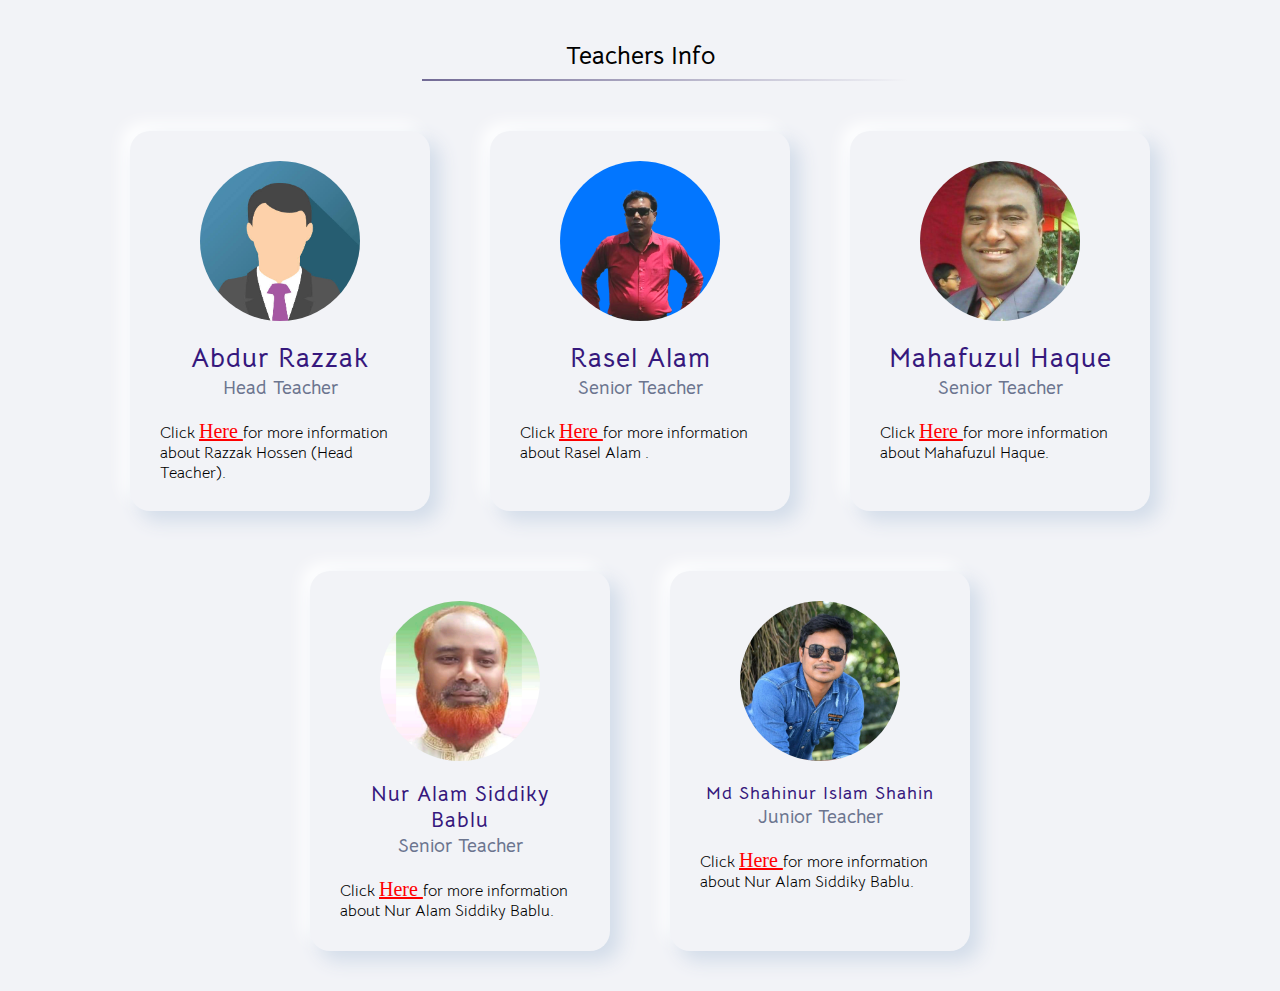
<file: teacher section.html>
<!DOCTYPE html>
<html lang="en">
<head>
  <meta charset="UTF-8">
  <meta http-equiv="X-UA-Compatible" content="IE=edge">
  <meta name="viewport" content="width=device-width, initial-scale=1.0">
  <link rel="stylesheet" href="https://cdnjs.cloudflare.com/ajax/libs/font-awesome/4.7.0/css/font-awesome.css" />
  <link rel="stylesheet" href="./css/teacher section.css">
  <title>Teachers Section</title>
</head>
<body>
  <h1 class="tittle">Teachers Info</h1>
  <div class="body">
    <div class="container">


      <div class="card">
        <div class="content">
          <div class="imgBx">
            <img src="./img/teacher avatar.jpg" alt="Teachers Image">
          </div>
          <div class="contentBx">
            <h4>Abdur Razzak</h4>
            <h5>Head Teacher</h5>
          </div>
          <div class="info request-callback" onclick="window.open('headteacher.html')">
            Click <span> Here </span> for more information about Razzak Hossen (Head Teacher).
          </div>
        </div>
      </div>


      <div class="card">
        <div class="content">
          <div class="imgBx">
            <img src="./img/rasel.jpg" alt="Teachers Image">
          </div>
          <div class="contentBx">
            <h4>Rasel Alam</h4>
            <h5>Senior Teacher</h5>
          </div>
          <div class="info request-callback" onclick="window.open('rasel.html')">
            Click <span> Here </span> for more information about Rasel Alam .
          </div>
        </div>
      </div>


      <div class="card">
        <div class="content">
          <div class="imgBx">
            <img src="./img/mahafuzul.jpg" alt="Teachers Image">
          </div>
          <div class="contentBx">
            <h4>Mahafuzul Haque</h4>
            <h5>Senior Teacher</h5>
          </div>
          <div class="info request-callback" onclick="window.open('mahafuzul.html')">
            Click <span> Here </span> for more information about Mahafuzul Haque.
          </div>
        </div>
      </div>


      <div class="card">
        <div class="content">
          <div class="imgBx">
            <img src="./img/bablu.jpg" alt="Teachers Image">
          </div>
          <div class="contentBx">
            <h4 style="font-size:1.3rem">Nur Alam Siddiky Bablu</h4>
            <h5>Senior Teacher</h5>
          </div>
          <div class="info request-callback" onclick="window.open('bablu.html')">
            Click <span> Here </span> for more information about Nur Alam Siddiky Bablu.
          </div>
        </div>
      </div>


      <div class="card">
        <div class="content">
          <div class="imgBx">
            <img src="./img/shahin.jpg" alt="Teachers Image">
          </div>
          <div class="contentBx">
            <h4 style="font-size:1.15rem">Md Shahinur Islam Shahin</h4>
            <h5>Junior Teacher</h5>
          </div>
          <div class="info request-callback" onclick="window.open('shahin.html')">
            Click <span> Here </span> for more information about Nur Alam Siddiky Bablu.
          </div>
        </div>
      </div>

    </div>
  </div>
</body>
</html>
</file>
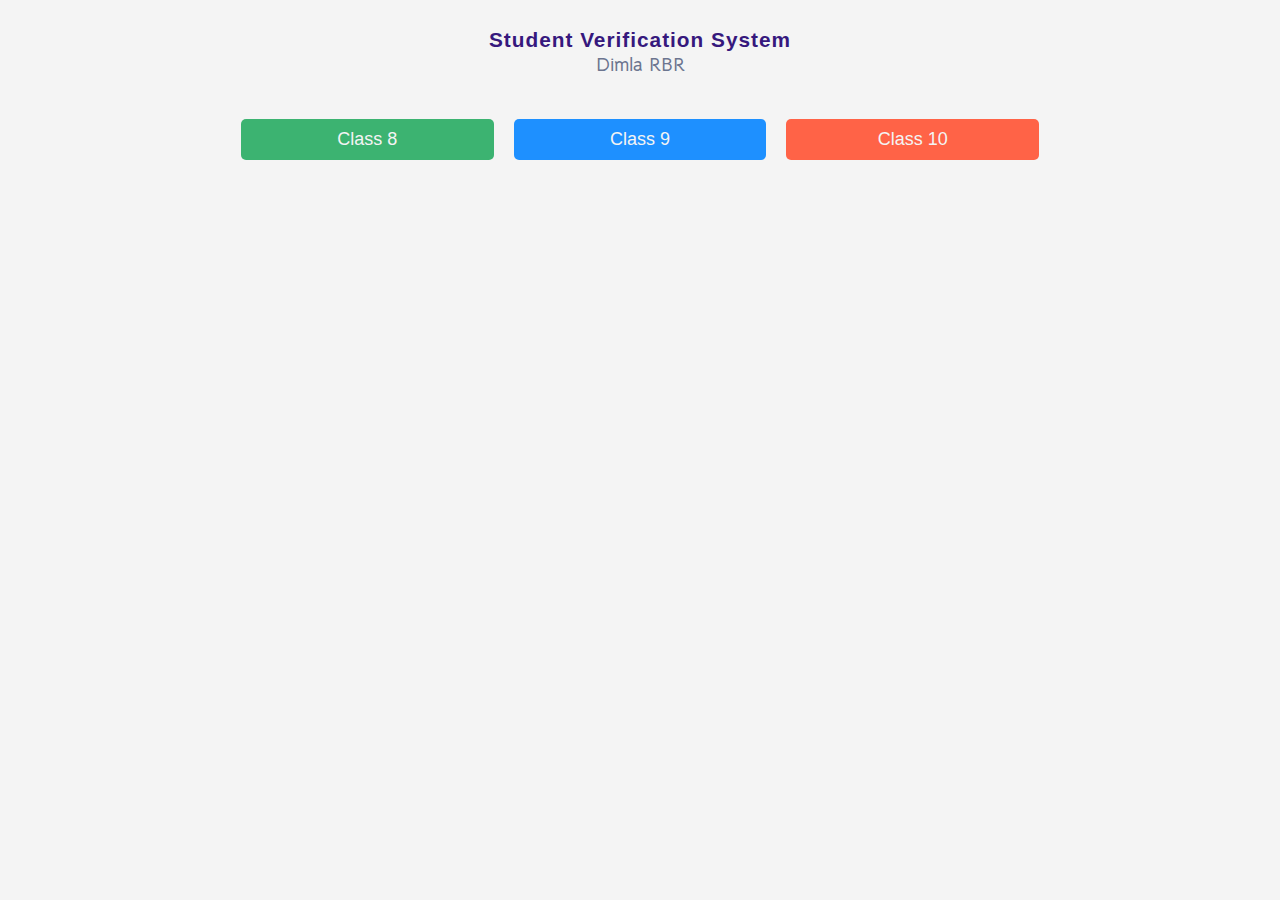
<file: verify student.html>
<!DOCTYPE html>
<html lang="en">
<head>
  <meta charset="UTF-8">
  <meta name="viewport" content="width=device-width, initial-scale=1.0" />
  <link rel="stylesheet" href="https://fonts.googleapis.com/css?family=Bellota+Text:wght@700&display=swap|Roboto|Ubuntu|Lato|Eczar&display=swap" />
  <title>Student Verification System</title>
  <link rel="stylesheet" href="./css/verify student.css"></link>
<body>
  <div id="heading">
    <h4>
      Student Verification System
    </h4>
    <h5>Dimla RBR</h5>
  </div>

  <div class="class">
    <div class="container">
      <p id="classEight">
        Class 8
      </p>
      <p onclick="classNine()" id="classNine" style="background:dodgerblue">
        Class 9
      </p>
      <p id="classTen" style="background:tomato">
        Class 10
      </p>
    </div>


    <div id="card" class="card">
      <div class="content">
        <div class="imgBx">
          <img src="./img/student avatar.jpg" alt="Avatar Image">
        </div>
        <div class="contentBx">
          <h4 id="shortName">Arnnik Islam</h4>
          <h5>Class Nine</h5>
        </div>
        <div class="info">
          <p id="name">
            Name : Md Arnnik Islam Payel
          </p>
          <p id="rollNumber">
            Roll Number : 08
          </p>
          <p id="fatherName">
            Father's Name : Monjur Rashid
          </p>
          <p id="motherName">
            Mother's Name : Mst Anjuman Ara
          </p>
          <p id="phoneNumber">
            Phone Number : 01304687897
          </p>
        </div>
      </div>
    </div>
    <script src="./javascript/verify student.js"></script>
  </body>
</html>
</file>
<file: css/teacher section.css>
@import url('https://fonts.googleapis.com/css2?family=Bellota+Text:ital,wght@0,300;0,400;0,700;1,300;1,400;1,700&display=swap');
*
{
   margin: 0;
   padding: 0;
   box-sizing: border-box;
   font-family: 'Bellota Text', cursive;
}
body {
				background: #f2f3f7;
}
.tittle {
				text-align: center;
				margin-top: 40px;
				margin-bottom: 20px;
				font-size: 25px;
				font-weight: bolder;
				position: relative;
}
.tittle::after {
				content: "";
				position: absolute;
				width: 40%;
				height: 2px;
				background-image: linear-gradient(to left, transparent 5%, #726a95);
				bottom: -10px;
				left: 53%;
				transform: translateX(-50%);
}
.body {
   display: flex;
   justify-content: center;
   align-items: center;
   min-height: 100vh;
   width: 100%;
}
.container
{
   display: flex;
   justify-content: center;
   align-items: center;
   flex-wrap: wrap;
}
.container .card
{
   width: 300px;
   height: 380px;
   padding: 30px;
   margin: 30px;
   background: #f2f3f7;
   box-shadow: 0.6em 0.6em 1.2em #d2dce9,
               -0.5em -0.5em 1em #ffffff;
   border-radius: 20px;
}
.container .card .content
{
   display: flex;
   justify-content: center;
   align-items: center;
   flex-direction: column;
}
.container .card .content .imgBx
{
   width: 160px;
   height: 160px;
   border-radius: 50%;
   position: relative;
   margin-bottom: 20px;
   overflow: hidden;
}
.container .card .content .imgBx img
{
   position: absolute;
   top: 0;
   left: 0;
   width: 100%;
   height: 100%;
   object-fit: cover;
}
.container .card .content .contentBx h4
{
   color: #36187d;
   font-size: 1.7rem;
   font-weight: bold;
   text-align: center;
   letter-spacing: 1px;
}
.container .card .content .contentBx h5
{
   color: #6c758f;
   font-size: 1.2rem;
   font-weight: bold;
   text-align: center;
}
.container .card .content .info
{
   margin-top: 20px;
}
.container .card .content .info span {
				color: red;
				font-family: 'Roboto';
				font-size: 20px;
				text-decoration: underline;
}

/*   colors
        #f2f3f7
        #d2dce9
        #36187d
        #6c758f
        #0196e3
 */
</file>
<file: css/verify student.css>
* {
  box-sizing: border-box;
}
body {
  background: #f4f4f4;
  font-family: 'Roboto', sans-serif;
}
h4 {
  color: #36187d;
  font-size: 1.3rem;
  font-weight: bold;
  text-align: center;
  letter-spacing: 1px;
  font-family: 'Lato', sans-serif;
  margin-bottom: 0;
}
h5 {
  color: #6c758f;
  margin-top: 0;
  font-size: 1.2rem;
  font-weight: bold;
  text-align: center;
  font-family: 'Bellota Text', cursive;
}
#classSection p, #roll p {
  font-size: 20px;
  font-weight: bold;
  text-indent: 40px;
  color: dodgerblue;
}
/*
#class button {
				padding: 10px;
				background: mediumseagreen;
				border-radius: 5px;
				outline: none;
				border: none;
				color: #f4f4f4;
				font-family: 'Lato', sans-serif;
				font-size: 18px;
				width: 50%;
				margin: 10px;
}
#class button:hover {
				background: tomato;
				transform: 5s;
}
*/
#roll select {
  width: 50%;
  text-align: center;
  outline: none;
  padding: 10px;
  font-size: 20px;
  font-weight: bolder;
  color: black;
  display: block;
  margin: 0 auto;
  border-radius: 5px;
  letter-spacing: 3px;
  background: white;
  border: 2px solid #333;
  box-shadow: 5px 5px 8px #888888;
}
#classSection select {
  width: 50%;
  text-align: center;
  outline: none;
  padding: 10px;
  font-size: 20px;
  color: #f4f4f4;
  display: block;
  margin: 0 auto;
  border-radius: 5px;
  background: mediumseagreen;
  border: 2px solid #333;
  box-shadow: 5px 5px 8px #888888;
}
#check {
  padding: 10px;
  width: 90%;
  margin: 20px auto;
  background: teal;
  color: #f4f4f4;
  font-family: 'Roboto', sans-serif;
  border-radius: 5px;
  text-align: center;
  font-weight: bold;
  font-size: 18px;
  letter-spacing: 2px;
}
.class .container {
  width: 100%;
  display: flex;
  flex-wrap: wrap;
  flex-direction: row;
  justify-content: center;
  align-items: center;
}
.class .container > p {
  padding: 10px;
  background: mediumseagreen;
  border-radius: 5px;
  color: #f4f4f4;
  font-family: 'Lato', sans-serif;
  font-size: 18px;
  width: 20%;
  margin: 10px;
  text-align: center;
}


.card {
  width: 90%;
  height: 380px;
  padding: 20px;
  margin: 10px auto;
  margin-top: 20px;
  background: #f2f3f7;
  box-shadow: 0.6em 0.6em 1.2em #d2dce9,
  -0.5em -0.5em 1em #ffffff;
  border-radius: 5px;
  border: 3px solid teal;
  display: none;
}
.card:hover {
  transition: 2s;
  transform: scale(1.08);
}
.card .content .imgBx {
  width: 90px;
  height: 90px;
  margin: 0 auto;
  border-radius: 50%;
  position: relative;
  margin-bottom: 0;
  overflow: hidden;
}
.card .content .imgBx img {
  position: absolute;
  top: 0;
  left: 0;
  width: 100%;
  height: 100%;
  object-fit: cover;
}
.card .content .contentBx h4 {
  color: #36187d;
  font-size: 1.7rem;
  font-weight: bold;
  text-align: center;
  letter-spacing: 1px;
  margin-top: 10px;
  font-family: 'Eczar', serif;
}
.card .content .contentBx h5 {
  color: #6c758f;
  font-size: 1.2rem;
  font-weight: bold;
  text-align: center;
  margin-bottom: 20px;
}
</file>
